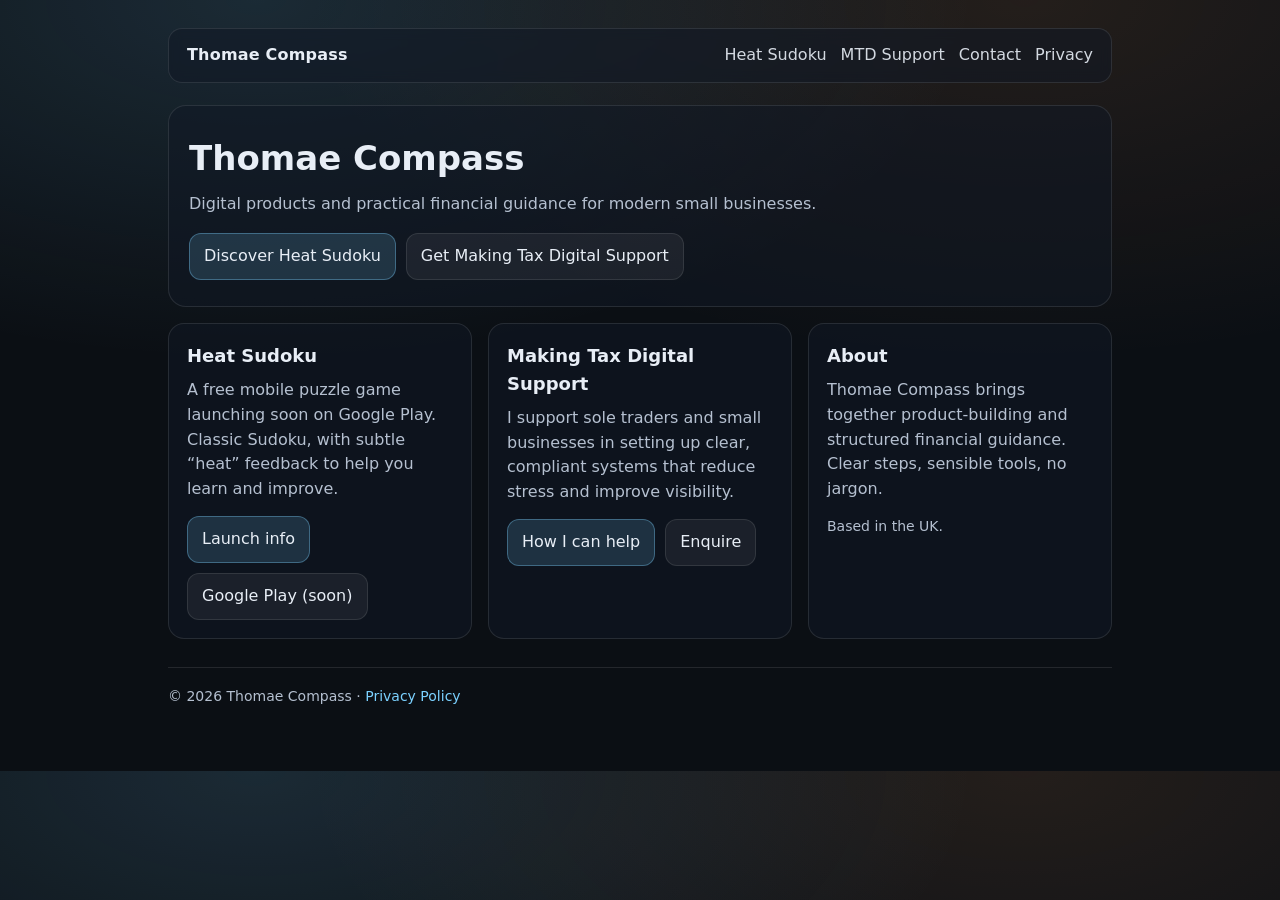
<file: index.html>
<!doctype html>
<html lang="en">
<head>
  <meta charset="utf-8" />
  <meta name="viewport" content="width=device-width,initial-scale=1" />
  <title>Thomae Compass</title>
  <meta name="description" content="Thomae Compass: Heat Sudoku and Making Tax Digital support for sole traders and small businesses." />
  <link rel="stylesheet" href="assets/style.css" />
</head>
<body>
  <div class="container">
    <div class="nav">
      <div class="brand">Thomae Compass</div>
      <a href="heatsudoku/">Heat Sudoku</a>
      <a href="mtd/">MTD Support</a>
      <a href="contact/">Contact</a>
      <a href="privacy/">Privacy</a>
    </div>

    <section class="hero">
      <h1>Thomae Compass</h1>
      <p>Digital products and practical financial guidance for modern small businesses.</p>
      <div class="btns">
        <a class="btn primary" href="/heatsudoku/">Discover Heat Sudoku</a>
        <a class="btn" href="/mtd/">Get Making Tax Digital Support</a>
      </div>
    </section>

    <section class="grid">
      <div class="card">
        <h2>Heat Sudoku</h2>
        <p>A free mobile puzzle game launching soon on Google Play. Classic Sudoku, with subtle “heat” feedback to help you learn and improve.</p>
        <div class="btns">
          <a class="btn primary" href="/heatsudoku/">Launch info</a>
          <!-- Replace # with your Play Store URL once live -->
          <a class="btn" href="#" aria-disabled="true">Google Play (soon)</a>
        </div>
      </div>

      <div class="card">
        <h2>Making Tax Digital Support</h2>
        <p>I support sole traders and small businesses in setting up clear, compliant systems that reduce stress and improve visibility.</p>
        <div class="btns">
          <a class="btn primary" href="/mtd/">How I can help</a>
          <a class="btn" href="/contact/">Enquire</a>
        </div>
      </div>

      <div class="card">
        <h2>About</h2>
        <p>Thomae Compass brings together product-building and structured financial guidance. Clear steps, sensible tools, no jargon.</p>
        <p class="small">Based in the UK.</p>
      </div>
    </section>

    <div class="footer">
      <hr />
      <div>© <span id="y"></span> Thomae Compass · <a href="/privacy/">Privacy Policy</a></div>
    </div>
  </div>
  <script>document.getElementById("y").textContent = new Date().getFullYear();</script>
</body>
</html>
</file>
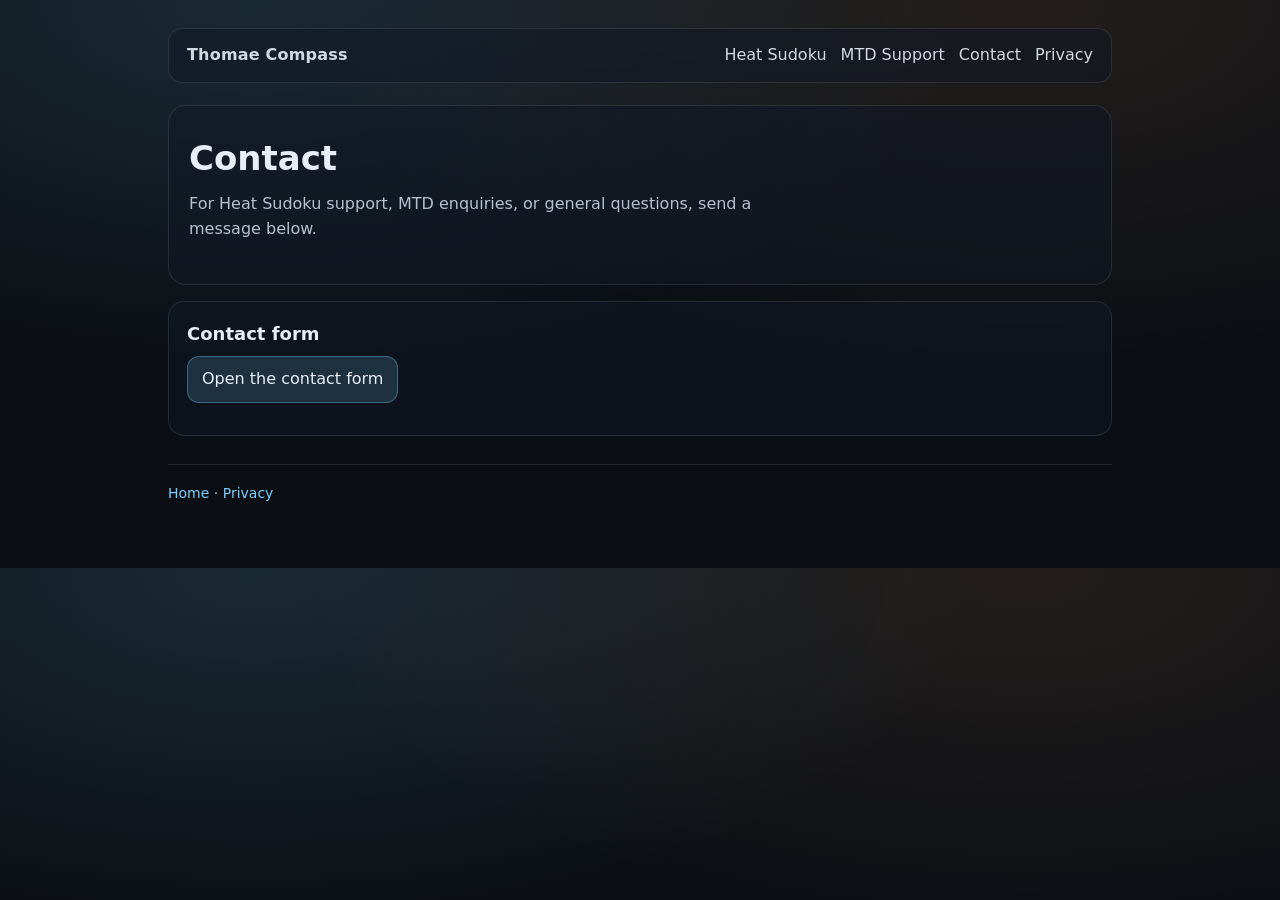
<file: contact/index.html>
<!doctype html>
<html lang="en">
<head>
  <meta charset="utf-8" />
  <meta name="viewport" content="width=device-width,initial-scale=1" />
  <title>Contact · Thomae Compass</title>
  <meta name="description" content="Contact Thomae Compass for Heat Sudoku support or Making Tax Digital enquiries." />
  <link rel="stylesheet" href="../assets/style.css" />
</head>
<body>
  <div class="container">
    <div class="nav">
      <div class="brand"><a href="/" style="color:inherit;text-decoration:none;">Thomae Compass</a></div>
      <a href="../heatsudoku/">Heat Sudoku</a>
      <a href="../mtd/">MTD Support</a>
      <a href="../contact/">Contact</a>
      <a href="../privacy/">Privacy</a>
    </div>

    <section class="hero">
      <h1>Contact</h1>
      <p>For Heat Sudoku support, MTD enquiries, or general questions, send a message below.</p>
    </section>

    <section class="card" style="margin-top:16px;">
      <h2>Contact form</h2>
      <p>
  <a class="btn primary"
     href="https://forms.gle/yY2uAEVFXC6vRfnV8"
     target="_blank"
     rel="noopener noreferrer">
     Open the contact form
  </a>
</p>

    </section>

    <div class="footer">
      <hr />
      <div><a href="/">Home</a> · <a href="/privacy/">Privacy</a></div>
    </div>
  </div>
</body>
</html>
</file>
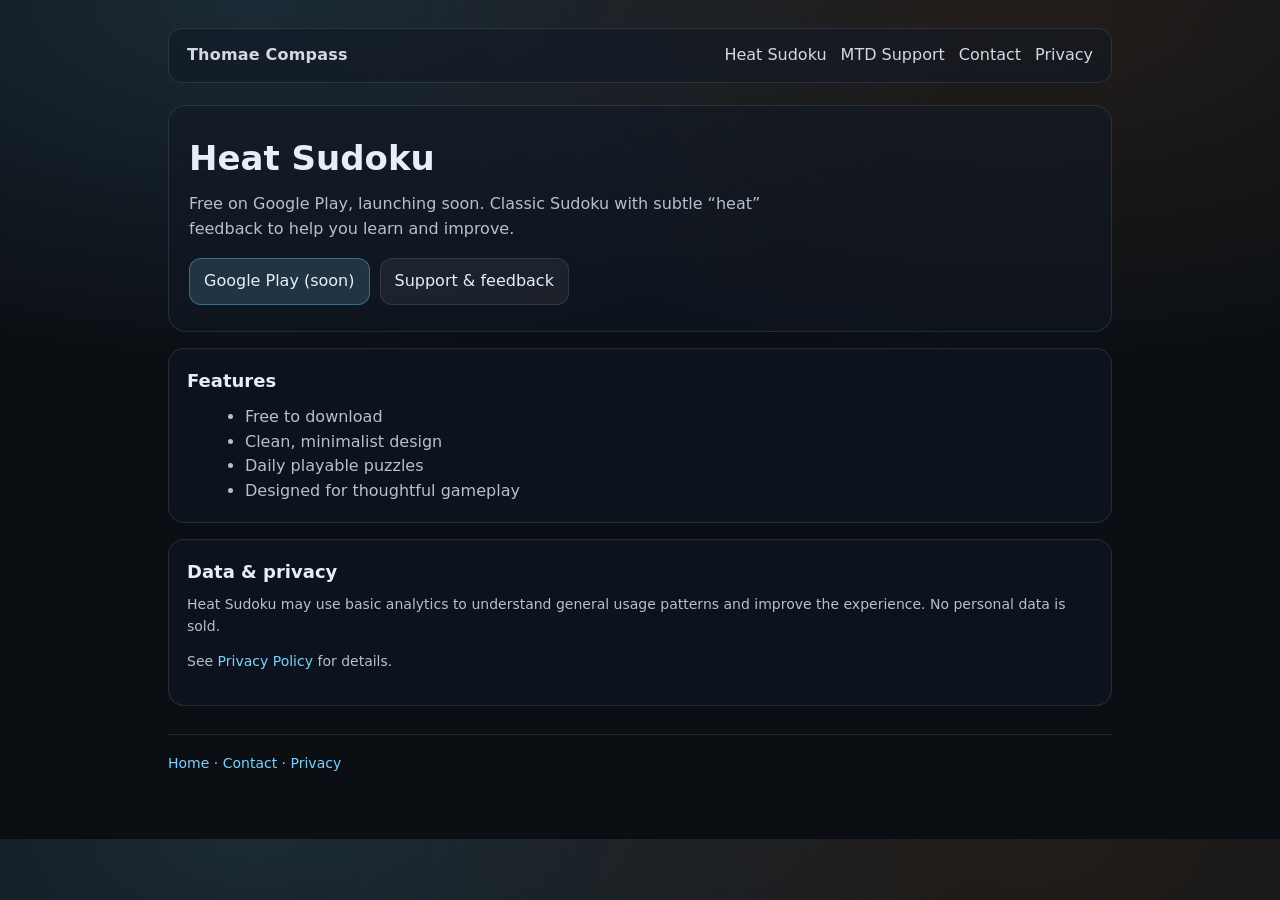
<file: heatsudoku/index.html>
<!doctype html>
<html lang="en">
<head>
  <meta charset="utf-8" />
  <meta name="viewport" content="width=device-width,initial-scale=1" />
  <title>Heat Sudoku · Thomae Compass</title>
  <meta name="description" content="Heat Sudoku: a free mobile Sudoku game launching soon on Google Play." />
  <link rel="stylesheet" href="../assets/style.css" />
</head>
<body>
  <div class="container">
    <div class="nav">
      <div class="brand"><a href="/" style="color:inherit;text-decoration:none;">Thomae Compass</a></div>
      <a href="../heatsudoku/">Heat Sudoku</a>
      <a href="../mtd/">MTD Support</a>
      <a href="../contact/">Contact</a>
      <a href="../privacy/">Privacy</a>
    </div>

    <section class="hero">
      <h1>Heat Sudoku</h1>
      <p>Free on Google Play, launching soon. Classic Sudoku with subtle “heat” feedback to help you learn and improve.</p>
      <div class="btns">
        <!-- Replace # with your Play Store URL once live -->
        <a class="btn primary" href="#">Google Play (soon)</a>
        <a class="btn" href="/contact/">Support & feedback</a>
      </div>
    </section>

    <section class="card" style="margin-top:16px;">
      <h2>Features</h2>
      <ul>
        <li>Free to download</li>
        <li>Clean, minimalist design</li>
        <li>Daily playable puzzles</li>
        <li>Designed for thoughtful gameplay</li>
      </ul>
    </section>

    <section class="card" style="margin-top:16px;">
      <h2>Data & privacy</h2>
      <p class="small">Heat Sudoku may use basic analytics to understand general usage patterns and improve the experience. No personal data is sold.</p>
      <p class="small">See <a href="/privacy/">Privacy Policy</a> for details.</p>
    </section>

    <div class="footer">
      <hr />
      <div><a href="/">Home</a> · <a href="/contact/">Contact</a> · <a href="/privacy/">Privacy</a></div>
    </div>
  </div>
</body>
</html>
</file>
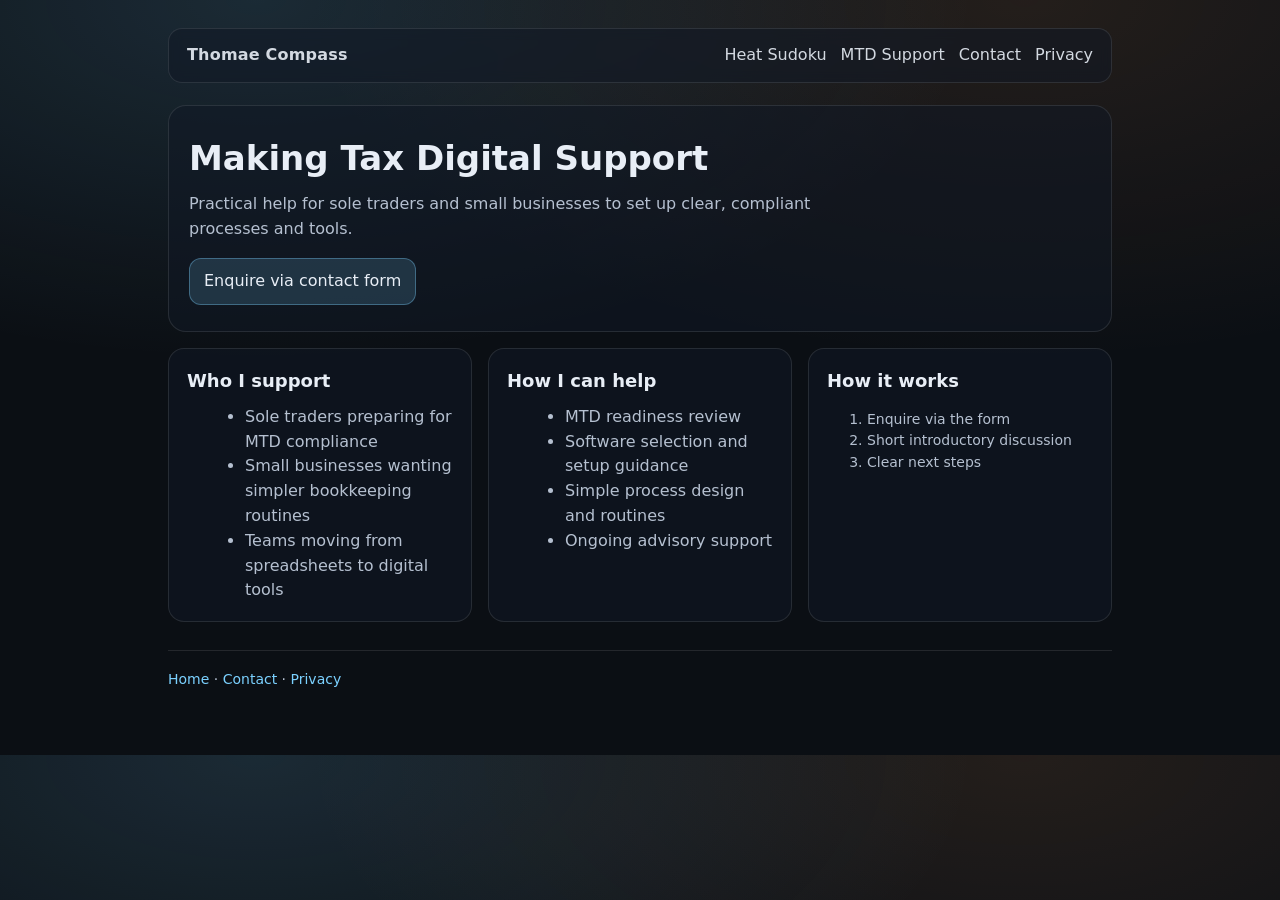
<file: mtd/index.html>
<!doctype html>
<html lang="en">
<head>
  <meta charset="utf-8" />
  <meta name="viewport" content="width=device-width,initial-scale=1" />
  <title>Making Tax Digital Support · Thomae Compass</title>
  <meta name="description" content="Making Tax Digital support for sole traders and small businesses." />
  <link rel="stylesheet" href="../assets/style.css" />
</head>
<body>
  <div class="container">
    <div class="nav">
      <div class="brand"><a href="/" style="color:inherit;text-decoration:none;">Thomae Compass</a></div>
      <a href="../heatsudoku/">Heat Sudoku</a>
      <a href="../mtd/">MTD Support</a>
      <a href="../contact/">Contact</a>
      <a href="../privacy/">Privacy</a>
    </div>

    <section class="hero">
      <h1>Making Tax Digital Support</h1>
      <p>Practical help for sole traders and small businesses to set up clear, compliant processes and tools.</p>
      <div class="btns">
        <a class="btn primary" href="/contact/">Enquire via contact form</a>
      </div>
    </section>

    <section class="grid">
      <div class="card">
        <h2>Who I support</h2>
        <ul>
          <li>Sole traders preparing for MTD compliance</li>
          <li>Small businesses wanting simpler bookkeeping routines</li>
          <li>Teams moving from spreadsheets to digital tools</li>
        </ul>
      </div>

      <div class="card">
        <h2>How I can help</h2>
        <ul>
          <li>MTD readiness review</li>
          <li>Software selection and setup guidance</li>
          <li>Simple process design and routines</li>
          <li>Ongoing advisory support</li>
        </ul>
      </div>

      <div class="card">
        <h2>How it works</h2>
        <ol class="small">
          <li>Enquire via the form</li>
          <li>Short introductory discussion</li>
          <li>Clear next steps</li>
        </ol>
      </div>
    </section>

    <div class="footer">
      <hr />
      <div><a href="/">Home</a> · <a href="/contact/">Contact</a> · <a href="/privacy/">Privacy</a></div>
    </div>
  </div>
</body>
</html>
</file>
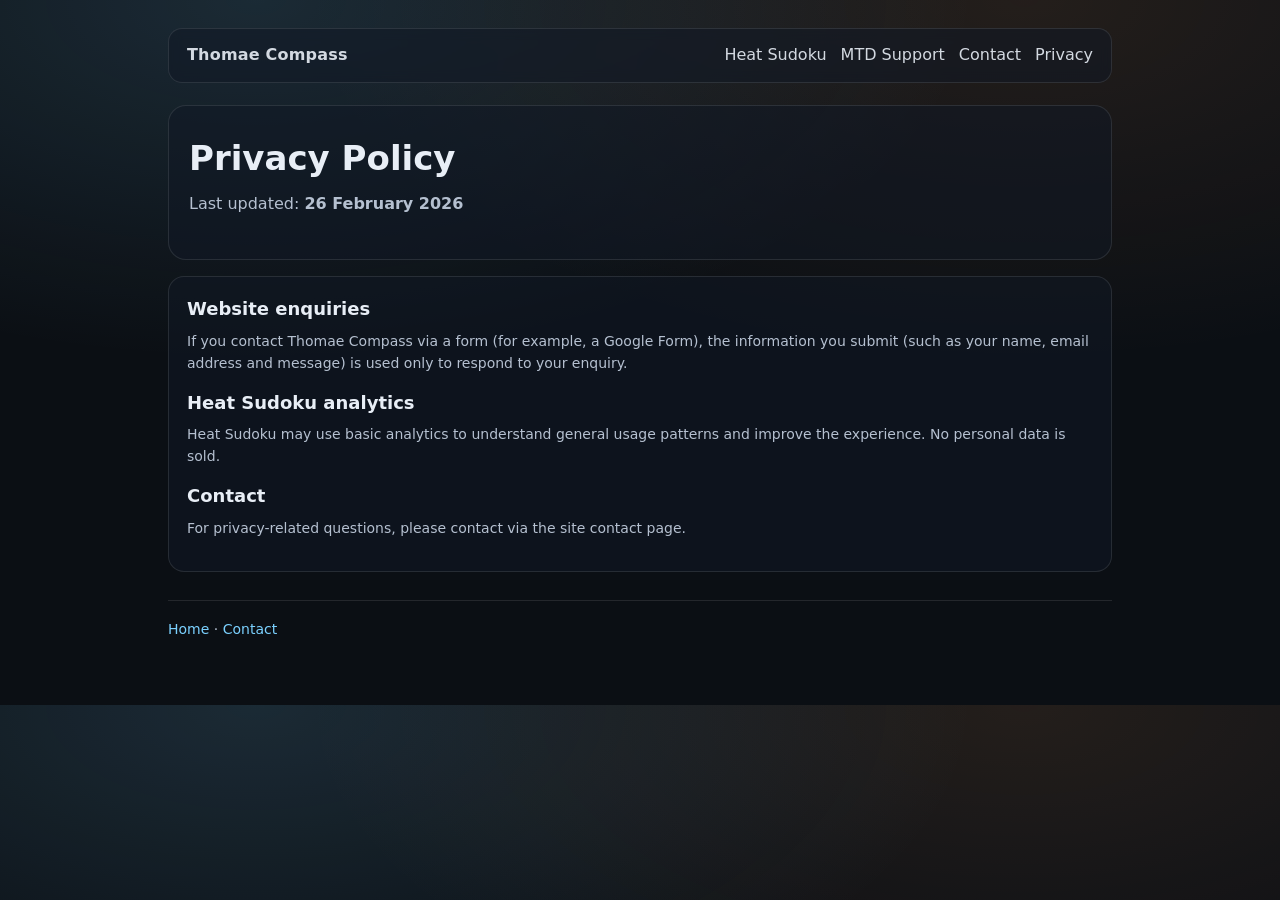
<file: privacy/index.html>
<!doctype html>
<html lang="en">
<head>
  <meta charset="utf-8" />
  <meta name="viewport" content="width=device-width,initial-scale=1" />
  <title>Privacy Policy · Thomae Compass</title>
  <meta name="description" content="Privacy Policy for Thomae Compass and Heat Sudoku." />
  <link rel="stylesheet" href="../assets/style.css" />
</head>
<body>
  <div class="container">
    <div class="nav">
      <div class="brand"><a href="/" style="color:inherit;text-decoration:none;">Thomae Compass</a></div>
      <a href="/heatsudoku/">Heat Sudoku</a>
      <a href="/mtd/">MTD Support</a>
      <a href="/contact/">Contact</a>
      <a href="/privacy/">Privacy</a>
    </div>

    <section class="hero">
      <h1>Privacy Policy</h1>
      <p>Last updated: <strong>26 February 2026</strong></p>
    </section>

    <section class="card" style="margin-top:16px;">
      <h2>Website enquiries</h2>
      <p class="small">
        If you contact Thomae Compass via a form (for example, a Google Form), the information you submit (such as your name, email address and message)
        is used only to respond to your enquiry.
      </p>

      <h2>Heat Sudoku analytics</h2>
      <p class="small">
        Heat Sudoku may use basic analytics to understand general usage patterns and improve the experience.
        No personal data is sold.
      </p>

      <h2>Contact</h2>
      <p class="small">
        For privacy-related questions, please contact via the site contact page.
      </p>
    </section>

    <div class="footer">
      <hr />
      <div><a href="/">Home</a> · <a href="/contact/">Contact</a></div>
    </div>
  </div>
</body>
</html>
</file>
<file: assets/style.css>
:root{
  --bg:#0b0f14;
  --card:#111826;
  --text:#e8eef6;
  --muted:#b5c0d0;
  --link:#7bd1ff;
  --border:rgba(255,255,255,.10);
  --max: 980px;
}

*{ box-sizing:border-box; }
html,body{ margin:0; padding:0; }
body{
  font-family: system-ui, -apple-system, Segoe UI, Roboto, Arial, sans-serif;
  background: radial-gradient(1200px 600px at 20% 0%, rgba(123,209,255,.14), transparent 60%),
              radial-gradient(1200px 600px at 80% 0%, rgba(255,160,90,.10), transparent 60%),
              var(--bg);
  color:var(--text);
  line-height:1.55;
}

a{ color:var(--link); text-decoration:none; }
a:hover{ text-decoration:underline; }

.container{ max-width: var(--max); margin: 0 auto; padding: 28px 18px 64px; }

.nav{
  display:flex; gap:14px; flex-wrap:wrap; align-items:center;
  padding: 14px 18px; border:1px solid var(--border);
  background: rgba(17,24,38,.55);
  backdrop-filter: blur(6px);
  border-radius: 14px;
}
.brand{ font-weight:700; letter-spacing:.2px; margin-right:auto; }
.nav a{ color:var(--text); opacity:.9; }
.nav a:hover{ opacity:1; }

.hero{ margin-top: 22px; padding: 26px 20px; border:1px solid var(--border); border-radius: 18px; background: rgba(17,24,38,.55); }
.hero h1{ margin: 0 0 8px; font-size: 34px; }
.hero p{ margin: 0 0 16px; color: var(--muted); max-width: 62ch; }

.grid{ display:grid; grid-template-columns: repeat(auto-fit, minmax(260px, 1fr)); gap: 16px; margin-top: 16px; }
.card{
  padding: 18px;
  border:1px solid var(--border);
  border-radius: 16px;
  background: rgba(17,24,38,.55);
}
.card h2{ margin: 0 0 8px; font-size: 18px; }
.card p{ margin: 0 0 14px; color: var(--muted); }

.btns{ display:flex; gap:10px; flex-wrap:wrap; }
.btn{
  display:inline-block; padding:10px 14px;
  border-radius: 12px;
  border:1px solid var(--border);
  background: rgba(255,255,255,.06);
  color:var(--text);
}
.btn.primary{ background: rgba(123,209,255,.16); border-color: rgba(123,209,255,.35); }
.btn:hover{ text-decoration:none; filter: brightness(1.05); }

.footer{ margin-top: 28px; color: var(--muted); font-size: 14px; }
.small{ font-size: 14px; color: var(--muted); }
ul{ margin: 10px 0 0 18px; color: var(--muted); }
hr{ border:0; border-top:1px solid var(--border); margin: 18px 0; }
</file>
